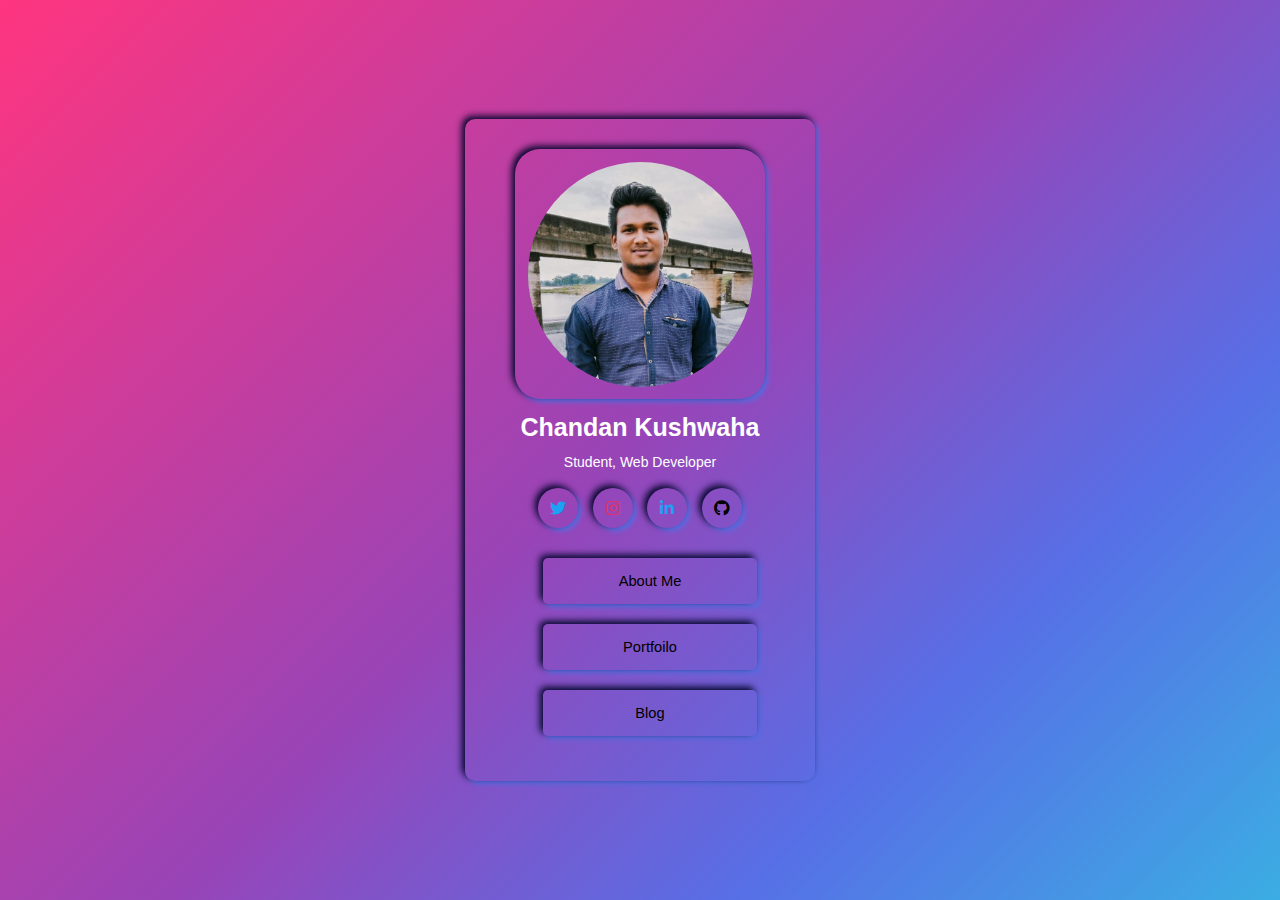
<file: all-links.html>
<!DOCTYPE html>
<html lang="en">
<head>
    <meta charset="UTF-8">
    <meta http-equiv="X-UA-Compatible" content="IE=edge">
    <meta name="viewport" content="width=device-width, initial-scale=1.0">
    <title>Chandan Kushwaha</title>
        <!-- bootstrap -->
        <link rel="stylesheet" href="./css/bootstrap.min.css">
        <!-- CSS -->
        <link rel="stylesheet" href="css/style-all-links.css">
        <!-- Fontawesome -->
        <link rel="stylesheet" href="./css/all.min.css">
        <!-- favicon -->
    <link rel="shortcut icon" href="./images/favicon.ico" type="image/ico">
</head>
<body>
<div class="head_wrapper"> 
    <div class="img-area">
        <div class="inner-area">
          <img src="./images/profile-img.jpg" alt="">
        </div>
    </div>
    <div class="name">Chandan Kushwaha</div>
    <div class="about">Student, Web Developer</div>
    
    <div class="social-icons">
        <a href="https://twitter.com/chandanck22/" class="twitter" target="_blank"><i class="fab fa-twitter"></i></a>
        <a href="https://instagram.com/chandanck22/" class="insta" target="_blank"><i class="fab fa-instagram"></i></a>
        <a href="https://www.linkedin.com/in/chandanck22/" class="linkedin" target="_blank"><i class="fa-brands fa-linkedin-in"></i></a>
        <a href="https://www.github.com/chandanck22/" class="github" target="_blank"><i class="fa-brands fa-github"></i></a>
    </div>
    
    <div class="buttons">
        <button><a href="index-main.html" target="_blank">About Me</a></button>
        <button><a href="index-main.html" target="_blank">Portfoilo</a></button>
        <button><a href="https://chandanck.hashnode.dev/" target="_blank">Blog</a></button>
    </div>

</div>
<!-- BOOTSTRAP -->
<script src="./js/jquery.min.js"></script>
<script src="./js/popper.min.js"></script>
<script src="./js/bootstrap.min.js"></script>

</body>
</html>
</file>
<file: css/style-all-links.css>
* {
    margin: 0;
    padding: 0;
    box-sizing: border-box;
}

body {
    display: flex;
    align-items: center;
    justify-content: center;
    min-height: 100vh;
/*     background-repeat: no-repeat; */
/*     background-attachment: fixed; */
/*     background-size: 400% 400%; */
    /* background-image: url("/images/main-bg.jpg"); */
    /* background-size: cover; */

    background-image: linear-gradient(
      -45deg, 
      rgba(59,173,227,1) 0%, 
      rgba(87,111,230,1) 25%, 
      rgba(152,68,183,1) 51%, 
      rgba(255,53,127,1) 100%
      ); 
}

  .head_wrapper,
  .head_wrapper .img-area,
  .social-icons a,
  .buttons button {
        box-shadow: -3px -3px 7px #000428, 3px 3px 5px #576fe6;
  }

  .head_wrapper{
    position: relative;
    width: 350px;
    padding: 30px;
    border-radius: 10px;
    display: flex;
    align-items: center;
    justify-content: center;
    flex-direction: column;
  }

  .head_wrapper .img-area {
    height: 250px;
    width: 250px;
    border-radius: 10%;
    display: flex;
    align-items: center;
    justify-content: center;
  }
  .img-area .inner-area {
    height: calc(100% - 25px);
    width: calc(100% - 25px);
    border-radius: 50%;
  }
  .inner-area img {
    height: 100%;
    width: 100%;
    border-radius: 50%;
    object-fit: cover;
  }

.head_wrapper .name {
    font-size: 25px;
    font-weight: 600;
    color: #fff;
    margin: 10px 0 5px 0;
  }
.head_wrapper .about {
    color: #fff;
    font-weight: 400;
    font-size: 14px;
    font-weight: 300;
  }

.head_wrapper .social-icons {
    margin: 15px 0 5px 0;
  }
  .social-icons a {
    position: relative;
    height: 40px;
    width: 40px;
    margin: 0 5px;
    display: inline-flex;
    text-decoration: none;
    border-radius: 50%;
  }

.social-icons a:hover::before,
.wrapper .icon:hover::before,
.buttons button:hover:before {
  content: "";
  position: absolute;
  top: 0;
  left: 0;
  bottom: 0;
  right: 0;
  border-radius: 50%;
  background: linear-gradient(
    -45deg, 
    rgba(59,173,227,1) 0%, 
    rgba(87,111,230,1) 25%, 
    rgba(152,68,183,1) 51%, 
    rgba(255,53,127,1) 100%
    ); 
  box-shadow: inset -3px -3px 7px #ffffff, inset 3px 3px 5px #ceced1;
}
.buttons button:hover:before {
  z-index: -1;
  border-radius: 5px;
}
.social-icons a i {
    position: relative;
    z-index: 3;
    text-align: center;
    width: 100%;
    height: 100%;
    line-height: 40px;
  }
  .social-icons a.twitter i {
    color: #1da1f2;
  }
  .social-icons a.insta i {
    color: #e1306c;
  }
  .social-icons a.linkedin i {
    color: #1da1f2;
  }
  .social-icons a.github i {
    color: #000;
  }
  /* .head_wrapper .buttons {
    display: flex;
    width: 100%;
    justify-content: space-between;
  } */
  
  .head_wrapper .buttons {
    margin: 15px 0 5px 0;
  }
.buttons button {
    position: relative;
    background-color: transparent;
    width: 100%;
    border: none;
    outline: none;
    padding: 12px 0;
    margin: 10px;
    font-size: 11pt;
    font-weight: 500;
    border-radius: 5px;
    cursor: pointer;
    z-index: 4;
}
.buttons button a{
    color: #000;
}
</file>
